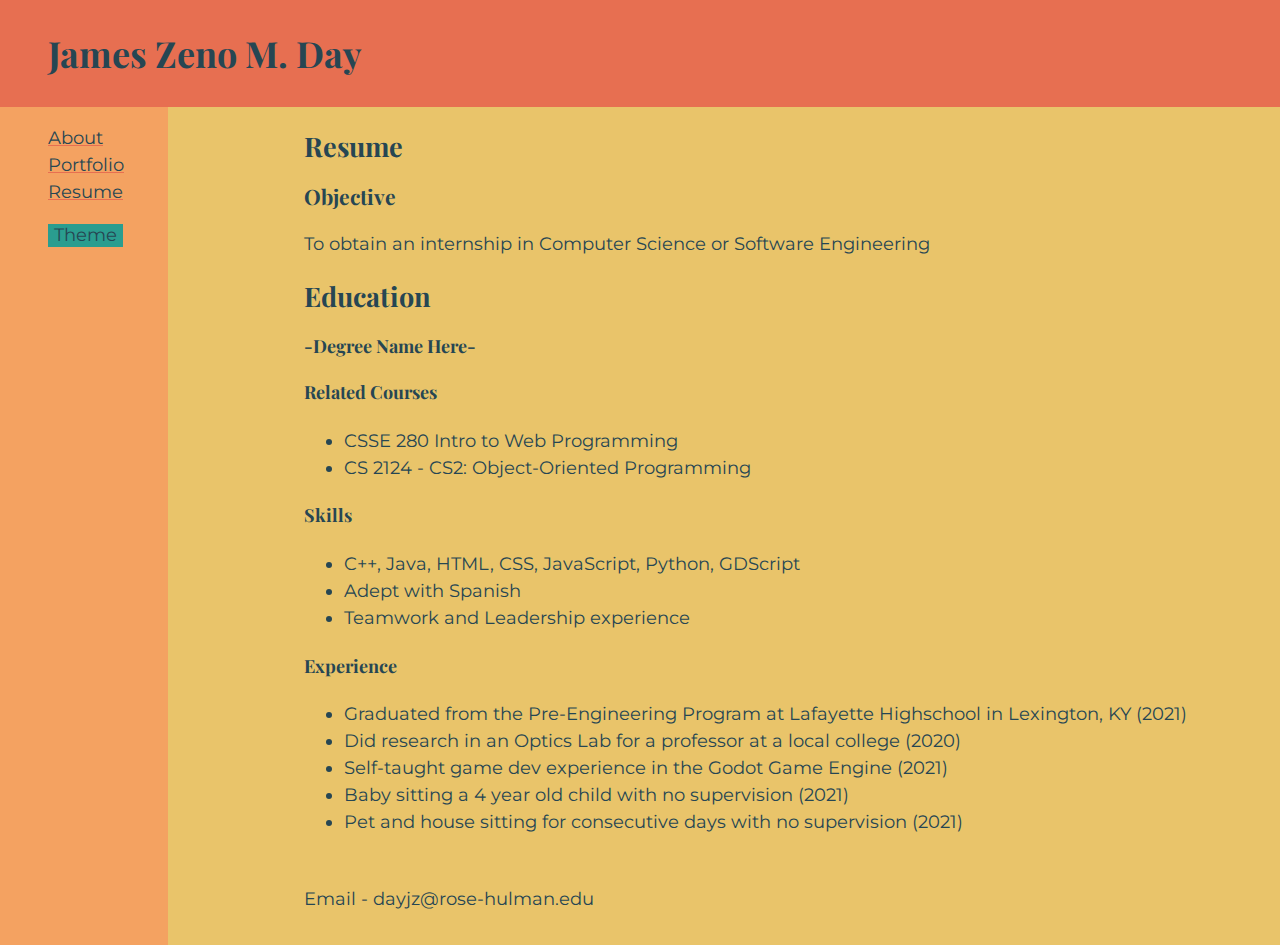
<file: Portfolio Project/resume.html>
<!DOCTYPE html>
<html lang="en">
    <head>
        <meta charset="utf-8" />
        <meta name="viewport" content="width=device-width, initial-scale=1" />
        <title></title>
        <link rel="stylesheet" href="styles/normalize.css" />
        <link rel="stylesheet" href="styles/main.css" />
        <link rel="icon" href="images/favicon.png" />
    </head>

    <body id="resume">
        <header>
                <h1>James Zeno M. Day</h1>
        </header>
        <!--Your content goes here-->
        <nav>
            <ul>
                <li><a href="about.html">About</a></li>
                <li><a href="portfolio.html">Portfolio</a></li>
                <li><a href="resume.html">Resume</a></li>
            </ul>
            <div><button type="button" class="theme-btn theme-btn-true">Theme</button></div>
        </nav>
        <main>
            <h2>Resume</h2>
            <h3>Objective</h3>
            <p>To obtain an internship in Computer Science or Software Engineering</p>

            <h2>Education</h2>
            <h4><span class="degreeName">-Degree Name Here-</span></h4>
            <h4>Related Courses</h4>
            <ul>
                <li>CSSE 280 Intro to Web Programming</li>
                <li>CS 2124 - CS2: Object-Oriented Programming</li>
            </ul>
            <h4>Skills</h4>
            <ul>
                <li>C++, Java, HTML, CSS, JavaScript, Python, GDScript</li>
                <li>Adept with Spanish</li>
                <li>Teamwork and Leadership experience</li>
            </ul>
            <h4>Experience</h4>
            <ul>
                <li>Graduated from the Pre-Engineering Program at Lafayette Highschool in Lexington, KY (2021)</li>
                <li>Did research in an Optics Lab for a professor at a local college (2020)</li>
                <li>Self-taught game dev experience in the Godot Game Engine (2021)</li>
                <li>Baby sitting a 4 year old child with no supervision (2021)</li>
                <li>Pet and house sitting for consecutive days with no supervision (2021)</li>
            </ul>
        </main>
        <footer>
            Email - dayjz@rose-hulman.edu
        </footer>
        <script src="scripts/main.js"></script>
    </body>
</html>
</file>
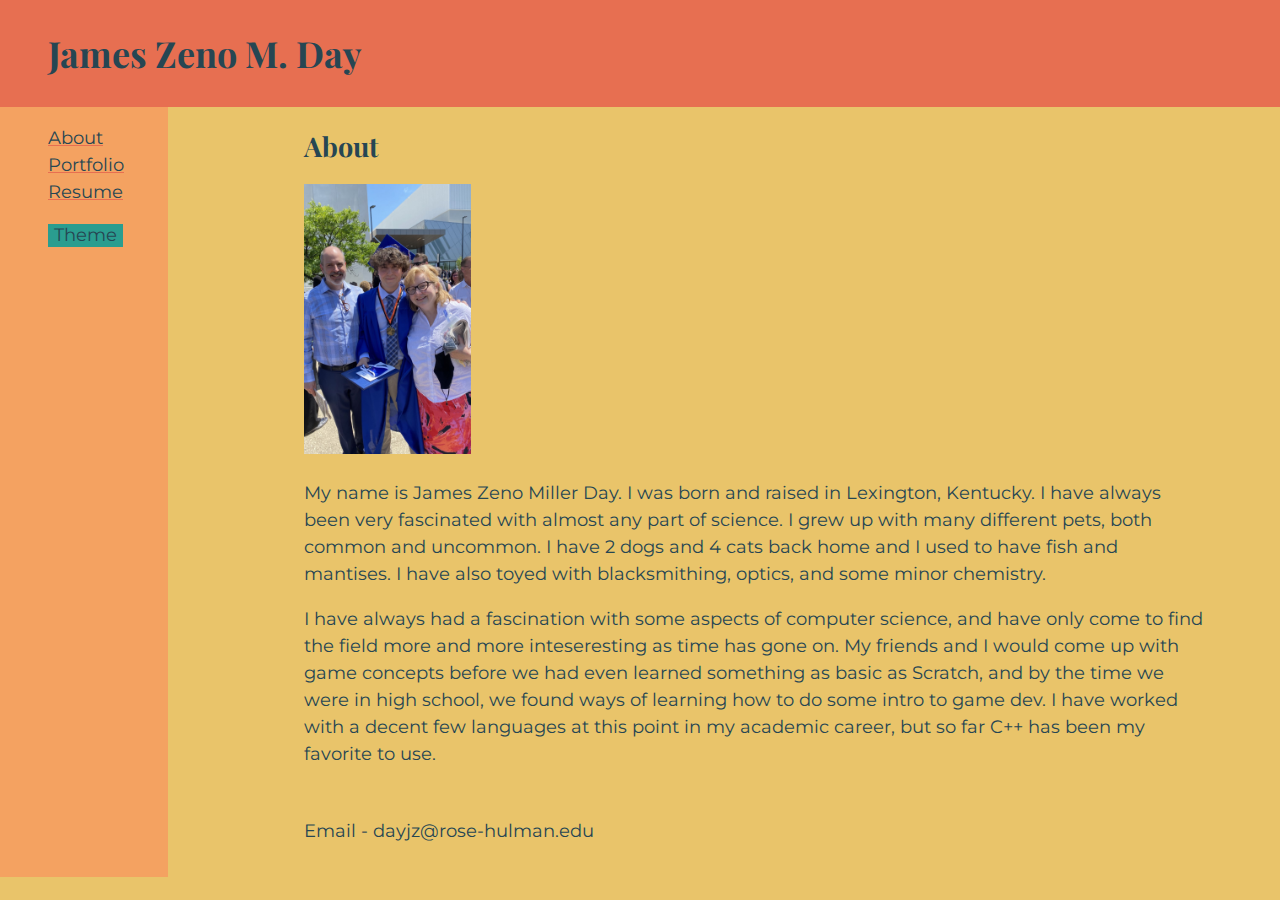
<file: Portfolio Project/public/about.html>
<!DOCTYPE html>
<html lang="en">
    <head>
        <meta charset="utf-8" />
        <meta name="viewport" content="width=device-width, initial-scale=1" />
        <title></title>
        <link rel="stylesheet" href="styles/normalize.css" />
        <link rel="stylesheet" href="styles/main.css" />
        <link rel="icon" href="images/favicon.png" />
    </head>

    <body id="about">
        <header>
            <h1> James Zeno M. Day</h1>
            <!-- <hr> -->
        </header>
        <!--Your content goes here-->
        <nav>
            <ul>
                <li><a href="about.html">About</a></li>
                <li><a href="portfolio.html">Portfolio</a></li>
                <li><a href="resume.html">Resume</a></li>
            </ul>
            <div><button type="button" class="theme-btn theme-btn-true">Theme</button></div>
        </nav>
        <main>
            <h2>About</h2>
            <img src="images\thumbnail_IMG_0363.jpg" class="portrait"/>
            <p>
                My name is James Zeno Miller Day. I was born and raised in Lexington, Kentucky. I have always been very fascinated
                with almost any part of science. I grew up with many different pets, both common and uncommon. I have 2 dogs and 4 cats
                back home and I used to have fish and mantises. I have also toyed with blacksmithing, optics, and some minor chemistry.
            </p>
            <p>
                I have always had a fascination with some aspects of computer science, and have only come to find the field more and more
                inteseresting as time has gone on. My friends and I would come up with game concepts before we had even learned something
                as basic as Scratch, and by the time we were in high school, we found ways of learning how to do some intro to game dev.
                I have worked with a decent few languages at this point in my academic career, but so far C++ has been my favorite to use.
            </p>
        </main>
        <footer>
            Email - dayjz@rose-hulman.edu
        </footer>
        <script src="scripts/main.js"></script>
    </body>
</html>
</file>
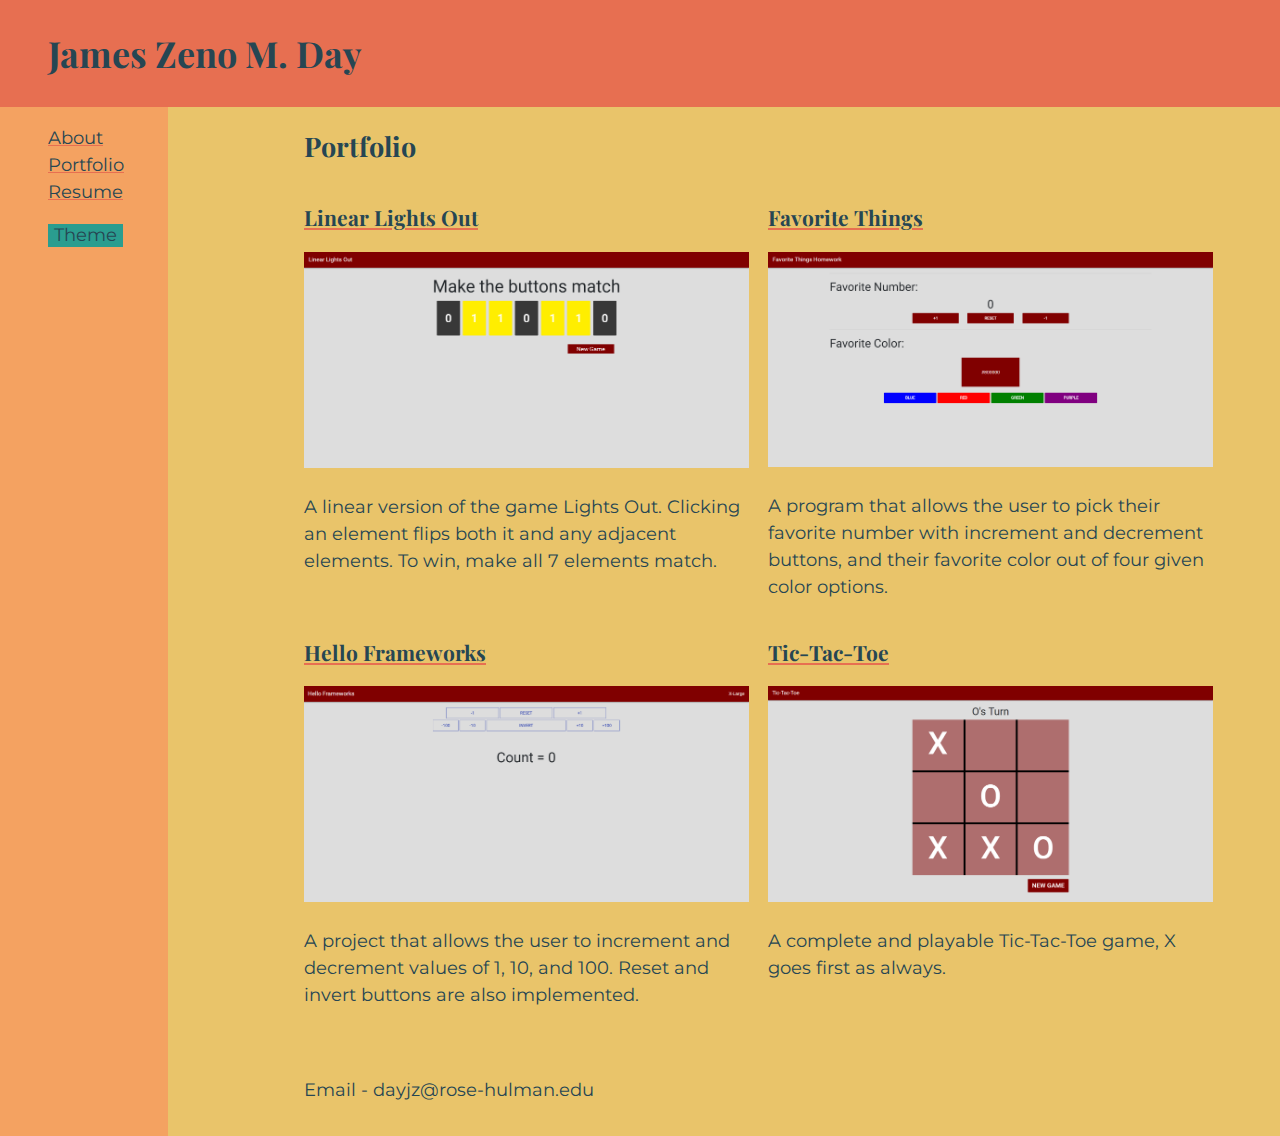
<file: Portfolio Project/public/portfolio.html>
<!DOCTYPE html>
<html lang="en">
    <head>
        <meta charset="utf-8" />
        <meta name="viewport" content="width=device-width, initial-scale=1" />
        <title></title>
        <link rel="stylesheet" href="styles/normalize.css" />
        <link rel="stylesheet" href="styles/main.css" />
        <link rel="icon" href="images/favicon.png" />
    </head>

    <body id="portfolio">
            <header>
                    <h1> James Zeno M. Day</h1>
            </header>
        <!--Your content goes here-->
        <nav>
            <ul>
                <li><a href="about.html">About</a></li>
                <li><a href="portfolio.html">Portfolio</a></li>
                <li><a href="resume.html">Resume</a></li>
            </ul>
            <div><button type="button" class="theme-btn theme-btn-true">Theme</button></div>
        </nav>
        <main>
            <h2>Portfolio</h2>
            <ul id="portfolioItems">
                <li>
                    <h3><a target="_blank" href="https://dayjz-linearlightsout.firebaseapp.com/">Linear Lights Out</a></h3>
                    <img src="images\LinLightsOut.PNG" class="portfolioImage"/>
                    <p>
                        A linear version of the game Lights Out. Clicking an element flips both it and any adjacent elements. To win, make all 7 elements match.
                    </p>
                </li>
                <li>
                    <h3><a target="_blank" href="https://dayjz-favoritethings.firebaseapp.com/">Favorite Things</a></h3>
                    <img src="images\FavThingHw.PNG" class="portfolioImage"/>
                    <p>
                        A program that allows the user to pick their favorite number with increment and decrement buttons, and their favorite color out of four given color options.
                    </p>
                </li>
                <li>
                    <h3><a target="_blank" href="https://dayjz-helloframeworks.web.app">Hello Frameworks</a></h3>
                    <img src="images\HelloFrameworks.PNG" class="portfolioImage"/>
                    <p>
                        A project that allows the user to increment and decrement values of 1, 10, and 100. Reset and invert buttons are also implemented.
                    </p>
                </li>
                <li>
                    <h3><a target="_blank" href="https://dayjz-tictactoe.web.app">Tic-Tac-Toe</a></h3>
                    <img src="images\TicTacToe.PNG" class="portfolioImage"/>
                    <p>
                        A complete and playable Tic-Tac-Toe game, X goes first as always.
                    </p>
                </li>
            </ul>
            
        </main>
        <footer>
            Email - dayjz@rose-hulman.edu
        </footer>
        <script src="scripts/main.js"></script>
    </body>
</html>
</file>
<file: Portfolio Project/styles/main.css>
@import url('https://fonts.googleapis.com/css2?family=Playfair+Display&display=swap');
@import url('https://fonts.googleapis.com/css2?family=Montserrat&display=swap');

:root {
    --vertical-space: 2rem;
    --horizontal-space: 3rem;

    --theme-og: 'true';

    --dark-blue-font: #264653;
    --light-blue-font: #2a9d8f;
    --dark-orange-font: #e76f51;
    --med-orange-font: #f4a261;
    --light-orange-font: #e9c46a;

    --af-dark-blue: #e0fbfc;
    --af-light-blue: #ee6c4d;
    --af-dark-orange: #3d5a80;
    --af-med-orange: #98c1d9;
    --af-light-orange: #293241;
}

/* #portfolio .portrait {
    height: 25em;
} */
#about .portrait {
    height: 15em;
}

body {
    font-size: 18px;
    line-height: 1.5;
    font-family: 'Montserrat', sans-serif;
    background-color: var(--light-orange-font);
    background-image: url("https://www.transparenttextures.com/patterns/arches.png");
    /* This is mostly intended for prototyping; please download the pattern and re-host for production environments. Thank you! */
    /* background-image: url("https://www.transparenttextures.com/patterns/black-thread-light.png"); */
    /* This is mostly intended for prototyping; please download the pattern and re-host for production environments. Thank you! */
    /* background-image: url("https://www.transparenttextures.com/patterns/always-grey.png"); */
    /* This is mostly intended for prototyping; please download the pattern and re-host for production environments. Thank you! */
    /* This is mostly intended for prototyping; please download the pattern and re-host for production environments. Thank you! */
    /* background-image: radial-gradient(circle at 45% 67%, rgba(255,255,255,0.02) 
    0%, rgba(255,255,255,0.02) 3%,transparent 3%, transparent 100%),radial-gradient(circle at 16% 36%, rgba(255,255,255,0.01) 0%, 
    rgba(255,255,255,0.01) 3%,transparent 3%, transparent 100%),radial-gradient(circle at 69% 64%, rgba(255,255,255,0.03) 0%, 
    rgba(255,255,255,0.03) 7%,transparent 7%, transparent 100%),radial-gradient(circle at 88% 23%, rgba(255,255,255,0.03) 0%, 
    rgba(255,255,255,0.03) 7%,transparent 7%, transparent 100%),radial-gradient(circle at 43% 26%, rgba(255,255,255,0.01) 0%, 
    rgba(255,255,255,0.01) 7%,transparent 7%, transparent 100%),radial-gradient(circle at 66% 45%, rgba(255,255,255,0.03) 0%, 
    rgba(255,255,255,0.03) 7%,transparent 7%, transparent 100%),radial-gradient(circle at 71% 41%, rgba(255,255,255,0.03) 0%, 
    rgba(255,255,255,0.03) 7%,transparent 7%, transparent 100%),radial-gradient(circle at 89% 76%, rgba(255,255,255,0.01) 0%, 
    rgba(255,255,255,0.01) 7%,transparent 7%, transparent 100%),radial-gradient(circle at 70% 62%, rgba(255,255,255,0.01) 0%, 
    rgba(255,255,255,0.01) 7%,transparent 7%, transparent 100%),radial-gradient(circle at 88% 20%, rgba(255,255,255,0.02) 0%, 
    rgba(255,255,255,0.02) 7%,transparent 7%, transparent 100%),radial-gradient(circle at 57% 91%, rgba(255,255,255,0.02) 0%, 
    rgba(255,255,255,0.02) 5%,transparent 5%, transparent 100%),radial-gradient(circle at 98% 4%, rgba(255,255,255,0.01) 0%, 
    rgba(255,255,255,0.01) 5%,transparent 5%, transparent 100%),radial-gradient(circle at 28% 61%, rgba(255,255,255,0.03) 0%, 
    rgba(255,255,255,0.03) 5%,transparent 5%, transparent 100%),radial-gradient(circle at 48% 96%, rgba(255,255,255,0.02) 0%, 
    rgba(255,255,255,0.02) 5%,transparent 5%, transparent 100%),radial-gradient(circle at 13% 61%, rgba(255,255,255,0.03) 0%, 
    rgba(255,255,255,0.03) 5%,transparent 5%, transparent 100%),radial-gradient(circle at 44% 44%, rgba(255,255,255,0.03) 0%, 
    rgba(255,255,255,0.03) 5%,transparent 5%, transparent 100%),radial-gradient(circle at 20% 19%, rgba(255,255,255,0.02) 0%, 
    rgba(255,255,255,0.02) 5%,transparent 5%, transparent 100%),linear-gradient(135deg, rgb(76, 234, 243),rgb(92, 31, 127)); */
}

a {
    color: var(--dark-blue-font);
    text-decoration-color: var(--dark-orange-font);
}

a:hover {
    color: var(--dark-orange-font);
}

.theme-btn {
    display: block;
    color: var(--dark-blue-font);
    background-color: var(--light-blue-font);
    border: none;
    
}

.theme-btn:hover {
    background-color: var(--dark-orange-font)
}

h1, h2, h3, h4 {
    line-height: 1.2;
    font-family: 'Playfair Display', serif;
}

h1, h2, h3, h4, ul {
    color: var(--dark-blue-font);
}

p {
    max-width: 50em;
    color: var(--dark-blue-font);
}

body {
    display: grid;
    grid-template-areas: "head head"
    "nav nav"
    "nav main"
    "nav foot";
    grid-template-columns: 1fr 4fr;
    grid-template-rows: auto auto 1fr auto;
}

@media screen and (min-width: 25em) {
    body {
        grid-template-areas: "head head"
        "nav main"
        "nav foot";
        grid-template-rows: auto 1fr auto;   
    }
}

body > * {
    padding-left: var(--horizontal-space);
    padding-right: var(--horizontal-space);
}

body > header {
    grid-area: head;
    background-color: var(--dark-orange-font);
}

body > nav {
    grid-area: nav;
    max-width: 4.5rem;
    background-color: var(--med-orange-font);
}

body > nav ul {
    list-style-type: none;
    padding: 0;
}

body > nav ul li {
    display: inline;
    padding-right: 1rem;
}

body > main {
    grid-area: main;
}

body#resume > main > li {
    color: var(--dark-blue-font);
}

body > footer {
    grid-area: foot;
}

header, footer {
    padding-top: var(--vertical-space);
    padding-bottom: var(--vertical-space);
}
header h1, footer h1{
    margin: 0;
}

body#portfolio ul#portfolioItems {
    display: flex;
    flex-wrap: wrap;
    flex: 1;
    list-style-type: none;
    padding: 0;
}
@media screen and (min-width: 25em) {
    body#portfolio ul#portfolioItems li {
        flex-basis: 48%;
        padding-right: 2%;
    }
}
body#portfolio ul#portfolioItems li img {
    max-width: 100%;
}

footer {
    color: var(--dark-blue-font);
}
</file>
<file: Portfolio Project/public/styles/main.css>
@import url('https://fonts.googleapis.com/css2?family=Playfair+Display&display=swap');
@import url('https://fonts.googleapis.com/css2?family=Montserrat&display=swap');

:root {
    --vertical-space: 2rem;
    --horizontal-space: 3rem;

    --theme-og: 'true';

    --dark-blue-font: #264653;
    --light-blue-font: #2a9d8f;
    --dark-orange-font: #e76f51;
    --med-orange-font: #f4a261;
    --light-orange-font: #e9c46a;

    --af-dark-blue: #e0fbfc;
    --af-light-blue: #ee6c4d;
    --af-dark-orange: #3d5a80;
    --af-med-orange: #98c1d9;
    --af-light-orange: #293241;
}

/* #portfolio .portrait {
    height: 25em;
} */
#about .portrait {
    height: 15em;
}

body {
    font-size: 18px;
    line-height: 1.5;
    font-family: 'Montserrat', sans-serif;
    background-color: var(--light-orange-font);
    background-image: url("https://www.transparenttextures.com/patterns/arches.png");
    /* This is mostly intended for prototyping; please download the pattern and re-host for production environments. Thank you! */
    /* background-image: url("https://www.transparenttextures.com/patterns/black-thread-light.png"); */
    /* This is mostly intended for prototyping; please download the pattern and re-host for production environments. Thank you! */
    /* background-image: url("https://www.transparenttextures.com/patterns/always-grey.png"); */
    /* This is mostly intended for prototyping; please download the pattern and re-host for production environments. Thank you! */
    /* This is mostly intended for prototyping; please download the pattern and re-host for production environments. Thank you! */
    /* background-image: radial-gradient(circle at 45% 67%, rgba(255,255,255,0.02) 
    0%, rgba(255,255,255,0.02) 3%,transparent 3%, transparent 100%),radial-gradient(circle at 16% 36%, rgba(255,255,255,0.01) 0%, 
    rgba(255,255,255,0.01) 3%,transparent 3%, transparent 100%),radial-gradient(circle at 69% 64%, rgba(255,255,255,0.03) 0%, 
    rgba(255,255,255,0.03) 7%,transparent 7%, transparent 100%),radial-gradient(circle at 88% 23%, rgba(255,255,255,0.03) 0%, 
    rgba(255,255,255,0.03) 7%,transparent 7%, transparent 100%),radial-gradient(circle at 43% 26%, rgba(255,255,255,0.01) 0%, 
    rgba(255,255,255,0.01) 7%,transparent 7%, transparent 100%),radial-gradient(circle at 66% 45%, rgba(255,255,255,0.03) 0%, 
    rgba(255,255,255,0.03) 7%,transparent 7%, transparent 100%),radial-gradient(circle at 71% 41%, rgba(255,255,255,0.03) 0%, 
    rgba(255,255,255,0.03) 7%,transparent 7%, transparent 100%),radial-gradient(circle at 89% 76%, rgba(255,255,255,0.01) 0%, 
    rgba(255,255,255,0.01) 7%,transparent 7%, transparent 100%),radial-gradient(circle at 70% 62%, rgba(255,255,255,0.01) 0%, 
    rgba(255,255,255,0.01) 7%,transparent 7%, transparent 100%),radial-gradient(circle at 88% 20%, rgba(255,255,255,0.02) 0%, 
    rgba(255,255,255,0.02) 7%,transparent 7%, transparent 100%),radial-gradient(circle at 57% 91%, rgba(255,255,255,0.02) 0%, 
    rgba(255,255,255,0.02) 5%,transparent 5%, transparent 100%),radial-gradient(circle at 98% 4%, rgba(255,255,255,0.01) 0%, 
    rgba(255,255,255,0.01) 5%,transparent 5%, transparent 100%),radial-gradient(circle at 28% 61%, rgba(255,255,255,0.03) 0%, 
    rgba(255,255,255,0.03) 5%,transparent 5%, transparent 100%),radial-gradient(circle at 48% 96%, rgba(255,255,255,0.02) 0%, 
    rgba(255,255,255,0.02) 5%,transparent 5%, transparent 100%),radial-gradient(circle at 13% 61%, rgba(255,255,255,0.03) 0%, 
    rgba(255,255,255,0.03) 5%,transparent 5%, transparent 100%),radial-gradient(circle at 44% 44%, rgba(255,255,255,0.03) 0%, 
    rgba(255,255,255,0.03) 5%,transparent 5%, transparent 100%),radial-gradient(circle at 20% 19%, rgba(255,255,255,0.02) 0%, 
    rgba(255,255,255,0.02) 5%,transparent 5%, transparent 100%),linear-gradient(135deg, rgb(76, 234, 243),rgb(92, 31, 127)); */
}

a {
    color: var(--dark-blue-font);
    text-decoration-color: var(--dark-orange-font);
}

a:hover {
    color: var(--dark-orange-font);
}

.theme-btn {
    display: block;
    color: var(--dark-blue-font);
    background-color: var(--light-blue-font);
    border: none;
    
}

.theme-btn:hover {
    background-color: var(--dark-orange-font)
}

h1, h2, h3, h4 {
    line-height: 1.2;
    font-family: 'Playfair Display', serif;
}

h1, h2, h3, h4, ul {
    color: var(--dark-blue-font);
}

p {
    max-width: 50em;
    color: var(--dark-blue-font);
}

body {
    display: grid;
    grid-template-areas: "head head"
    "nav nav"
    "nav main"
    "nav foot";
    grid-template-columns: 1fr 4fr;
    grid-template-rows: auto auto 1fr auto;
}

@media screen and (min-width: 25em) {
    body {
        grid-template-areas: "head head"
        "nav main"
        "nav foot";
        grid-template-rows: auto 1fr auto;   
    }
}

body > * {
    padding-left: var(--horizontal-space);
    padding-right: var(--horizontal-space);
}

body > header {
    grid-area: head;
    background-color: var(--dark-orange-font);
}

body > nav {
    grid-area: nav;
    max-width: 4.5rem;
    background-color: var(--med-orange-font);
}

body > nav ul {
    list-style-type: none;
    padding: 0;
}

body > nav ul li {
    display: inline;
    padding-right: 1rem;
}

body > main {
    grid-area: main;
}

body#resume > main > li {
    color: var(--dark-blue-font);
}

body > footer {
    grid-area: foot;
}

header, footer {
    padding-top: var(--vertical-space);
    padding-bottom: var(--vertical-space);
}
header h1, footer h1{
    margin: 0;
}

body#portfolio ul#portfolioItems {
    display: flex;
    flex-wrap: wrap;
    flex: 1;
    list-style-type: none;
    padding: 0;
}
@media screen and (min-width: 25em) {
    body#portfolio ul#portfolioItems li {
        flex-basis: 48%;
        padding-right: 2%;
    }
}
body#portfolio ul#portfolioItems li img {
    max-width: 100%;
}

footer {
    color: var(--dark-blue-font);
}
</file>
